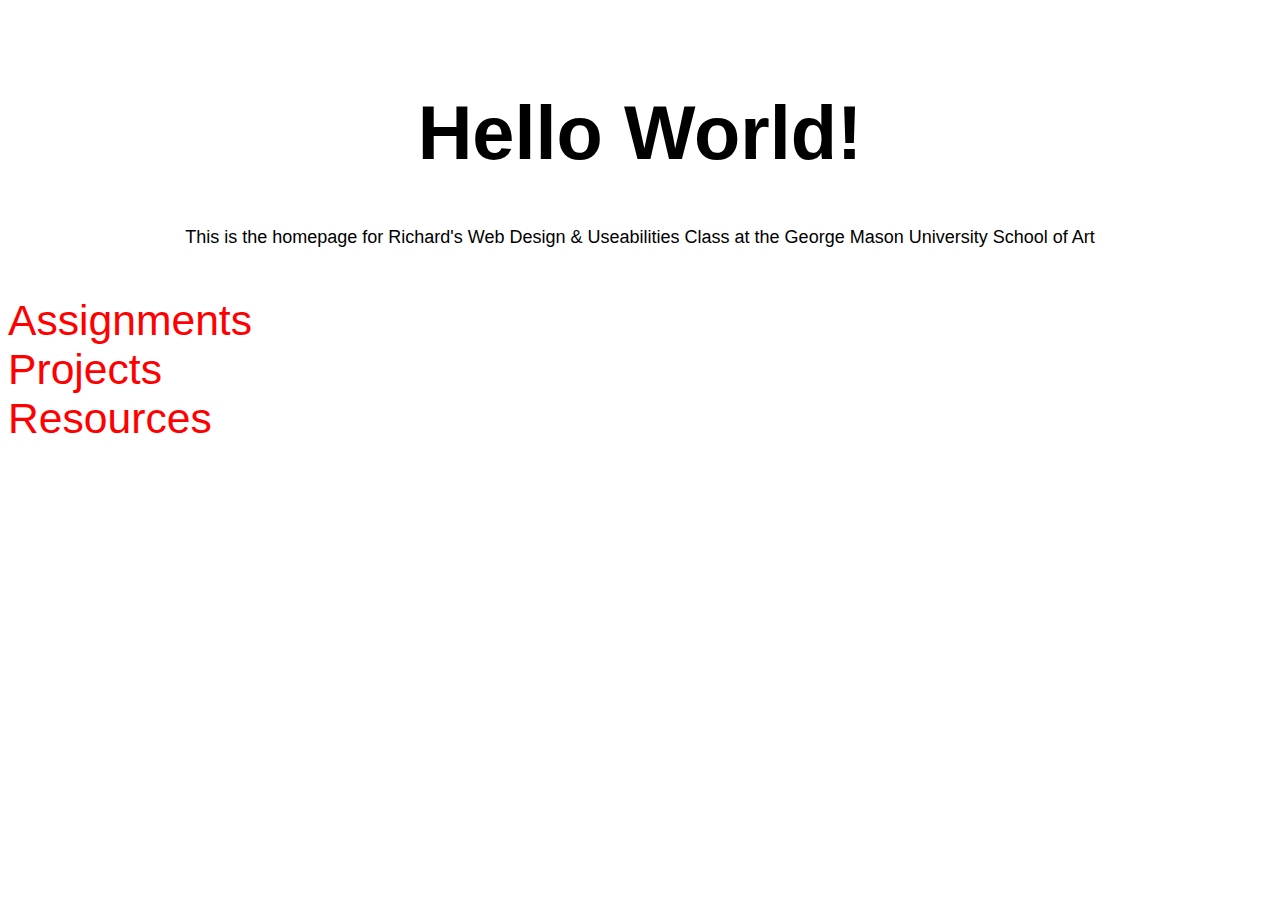
<file: index.html>
<!DOCTYPE html>
<html lang="en">
<head>
<title>Richard's Work - Main Page</title>
<meta charset="utf-8">
<meta name="description" content="AVT 420 Coursework">
<meta name="keywords" content="HTML, CSS, JavaScript, Richard, Cremin, George Mason University">
<meta name="author" content="Richard Cremin">
<meta name="viewport" content="width=device-width, initial-scale=1">
<link rel="stylesheet" href="css/main.css">
</head>
<body>

<div class="header">
  <h1>Hello World!</h1>
  <p>This is the homepage for Richard's Web Design & Useabilities Class at the George Mason University School of Art</p>
</div>

<div class="flex-container">
  <div><a href="assign/index.html">Assignments</a></div>
  <div><a href="project/index.html">Projects</a></div>
  <div><a href="#">Resources</a></div>
</div>

<div class="footer">
  <p></p>
</div>

</body>
</html>
</file>
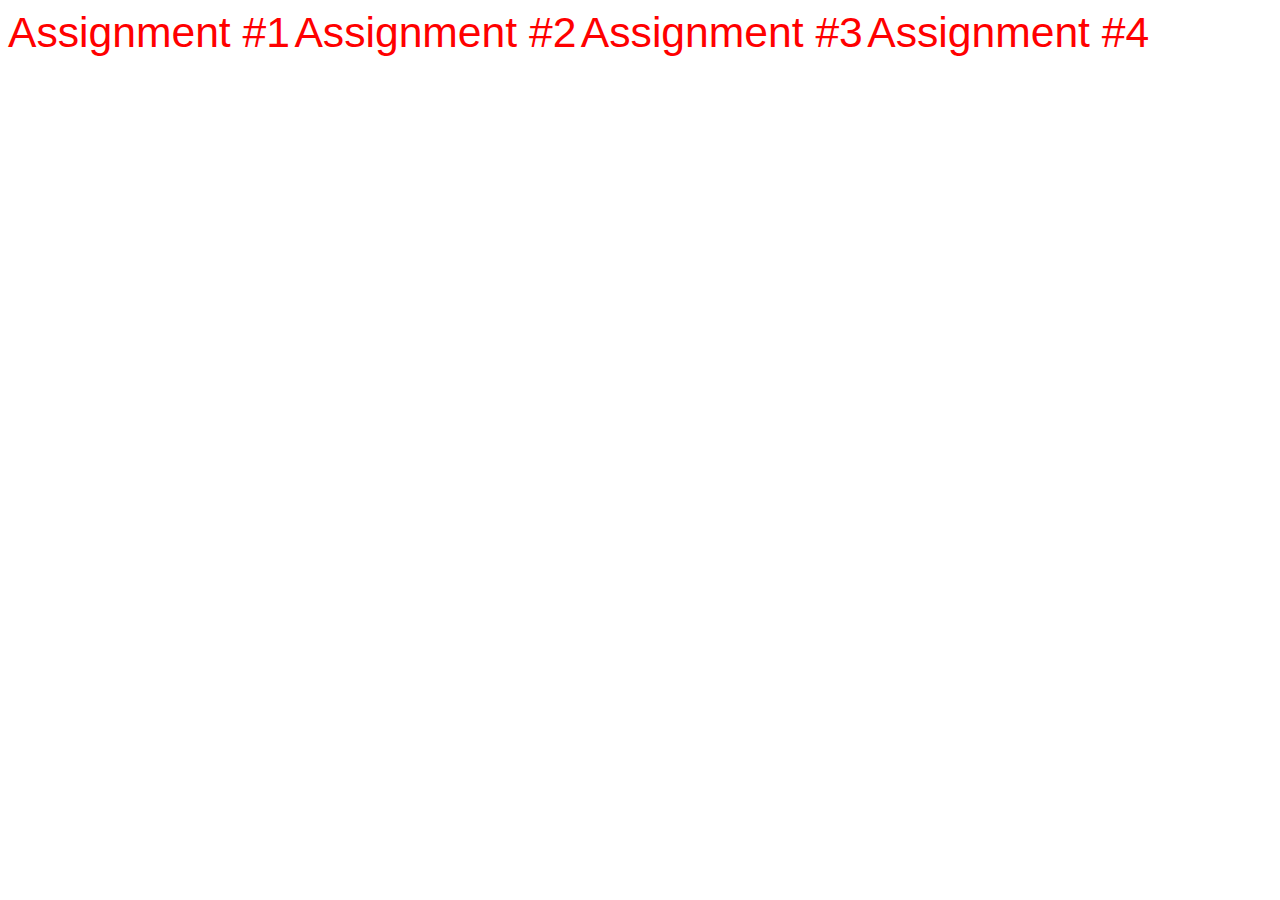
<file: assign/index.html>
<!DOCTYPE html>
<html lang="en" dir="ltr">
  <head>
    <meta charset="utf-8">
    <link rel="stylesheet" href="../css/main.css">
    <title>Assignments</title>
  </head>
  <body>
    <a href="assign1/index.html">Assignment #1</a>
    <a href="assign2/index.html">Assignment #2</a>
    <a href="assign3/index.html">Assignment #3</a>
    <a href="assign4/index.html">Assignment #4</a>
  </body>
</html>
</file>
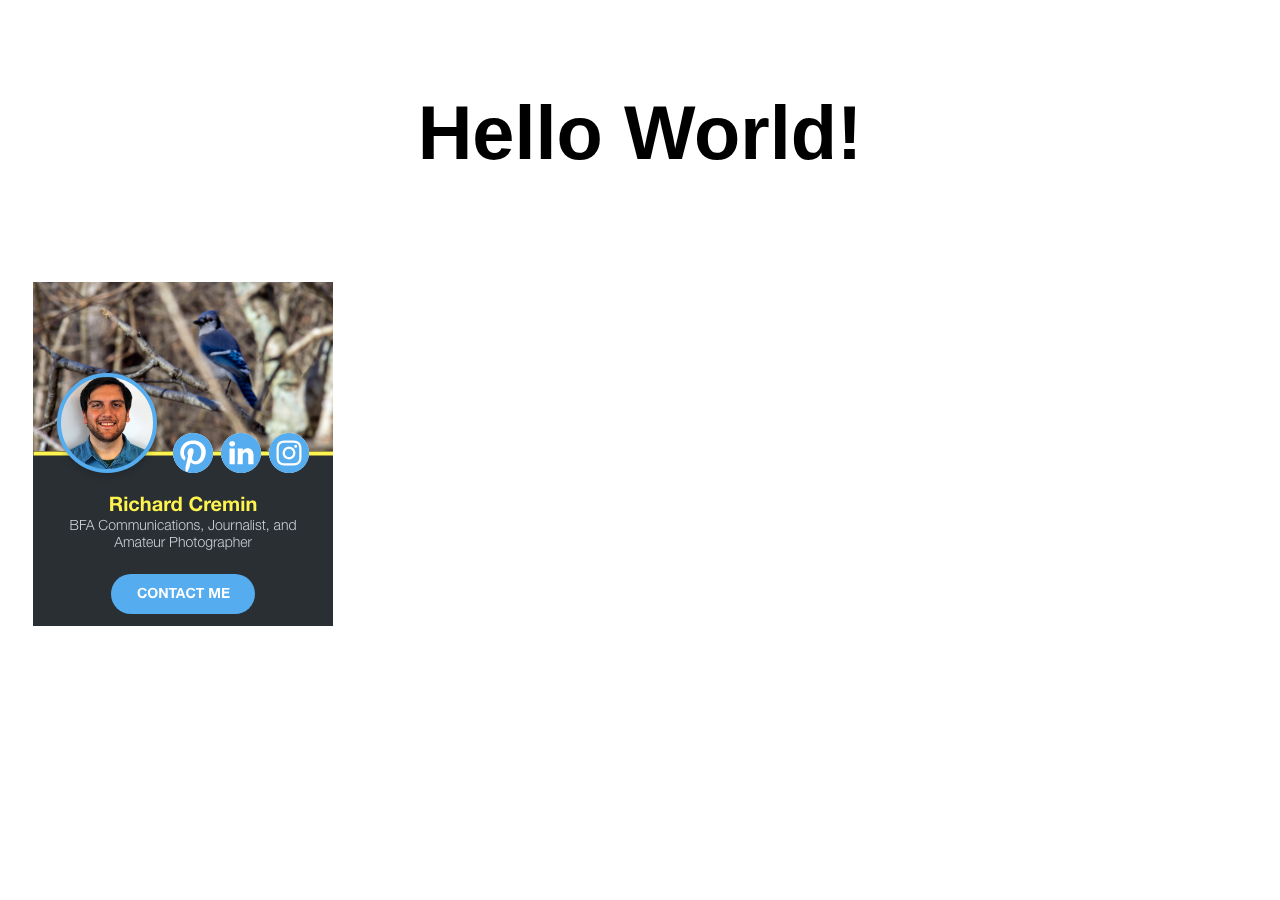
<file: helloWorld/index.html>
<!DOCTYPE html>
<html lang="en">
<head>
<title>Assignment 1</title>
<meta charset="utf-8">
<meta name="description" content="AVT 420 Coursework">
<meta name="keywords" content="HTML, CSS, JavaScript, Richard, Cremin, George Mason University">
<meta name="author" content="Richard Cremin">
<meta name="viewport" content="width=device-width, initial-scale=1">
<link rel="stylesheet" href="../css/main.css">
</head>
<body>

<div class="header">
  <h1>Hello World!</h1>
</div>

<div class="flex-container">
  <div style="background-color: white;"><img src="../img/richard_cremin_card@2x.jpg" alt="Assignment 1: Hello World!" style="padding: 25px;"></div>
</div>

<div class="footer">
  <p></p>
</div>

</body>
</html>
</file>
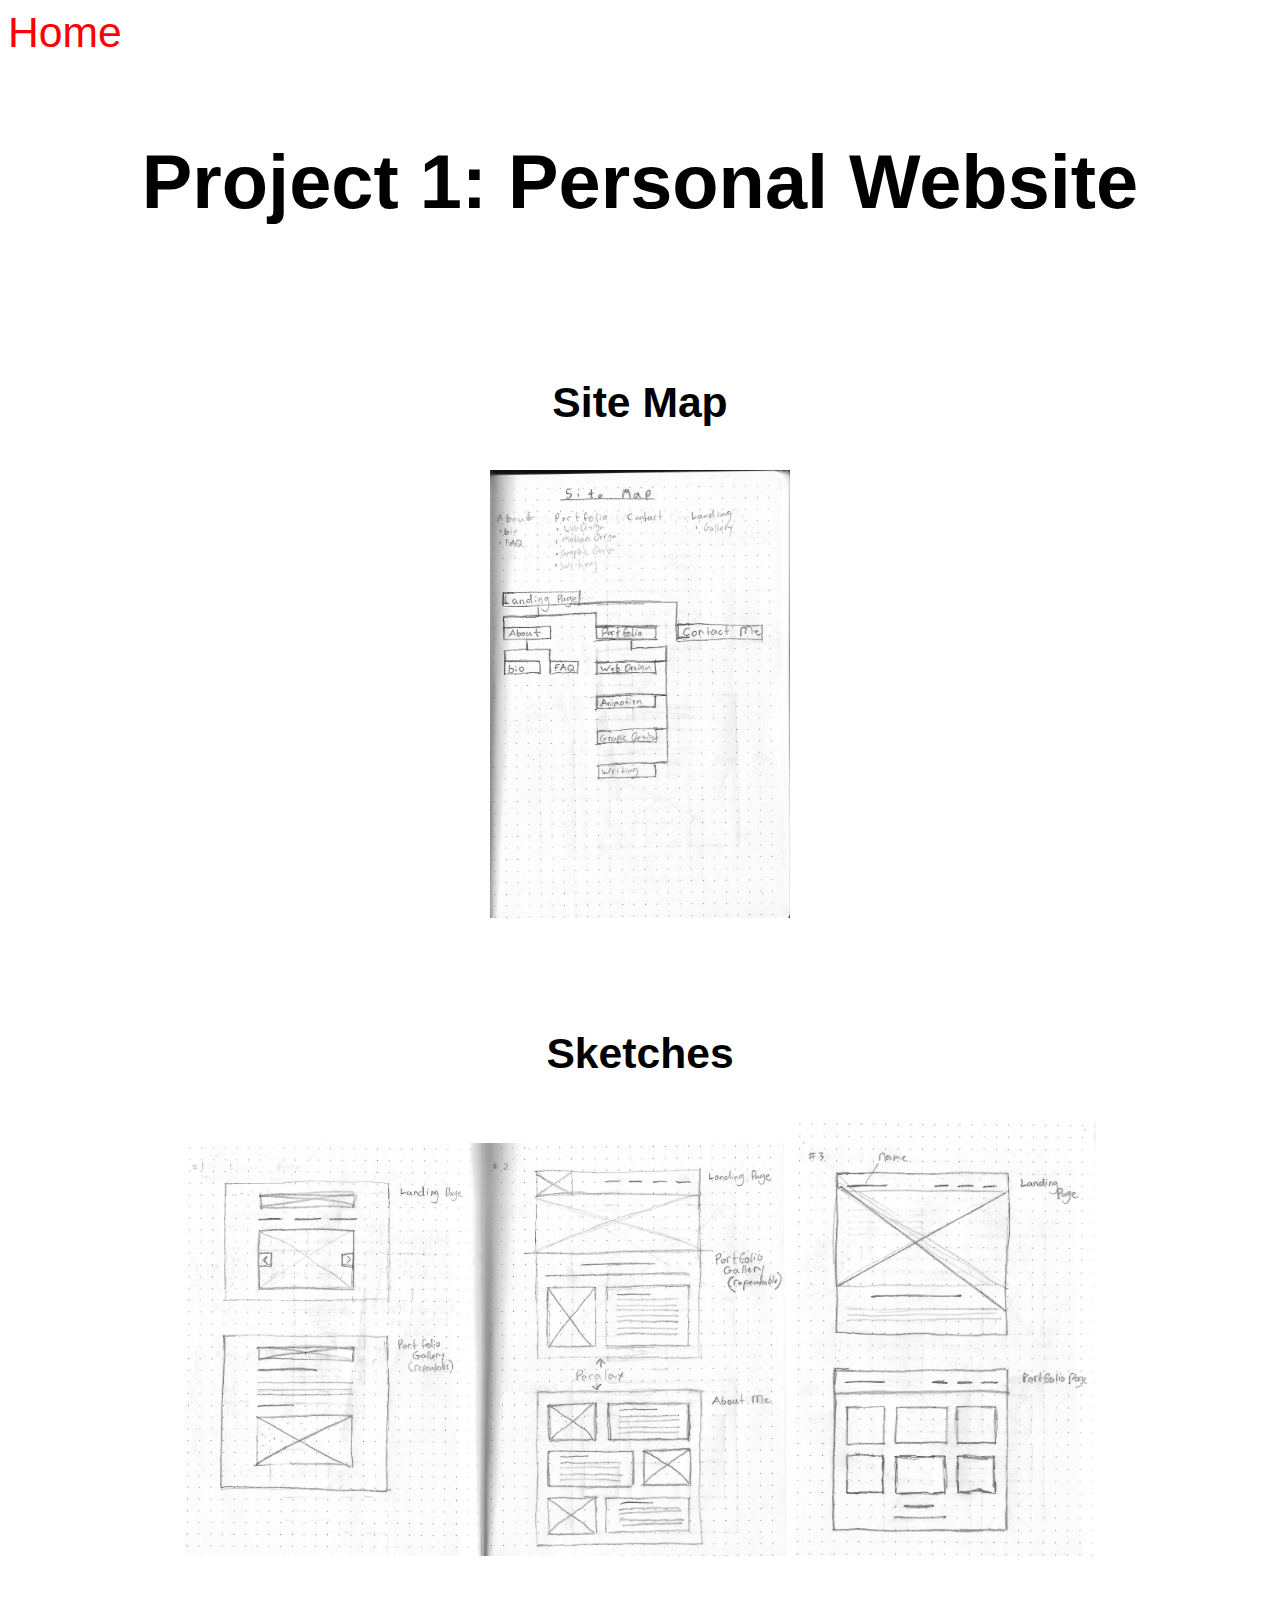
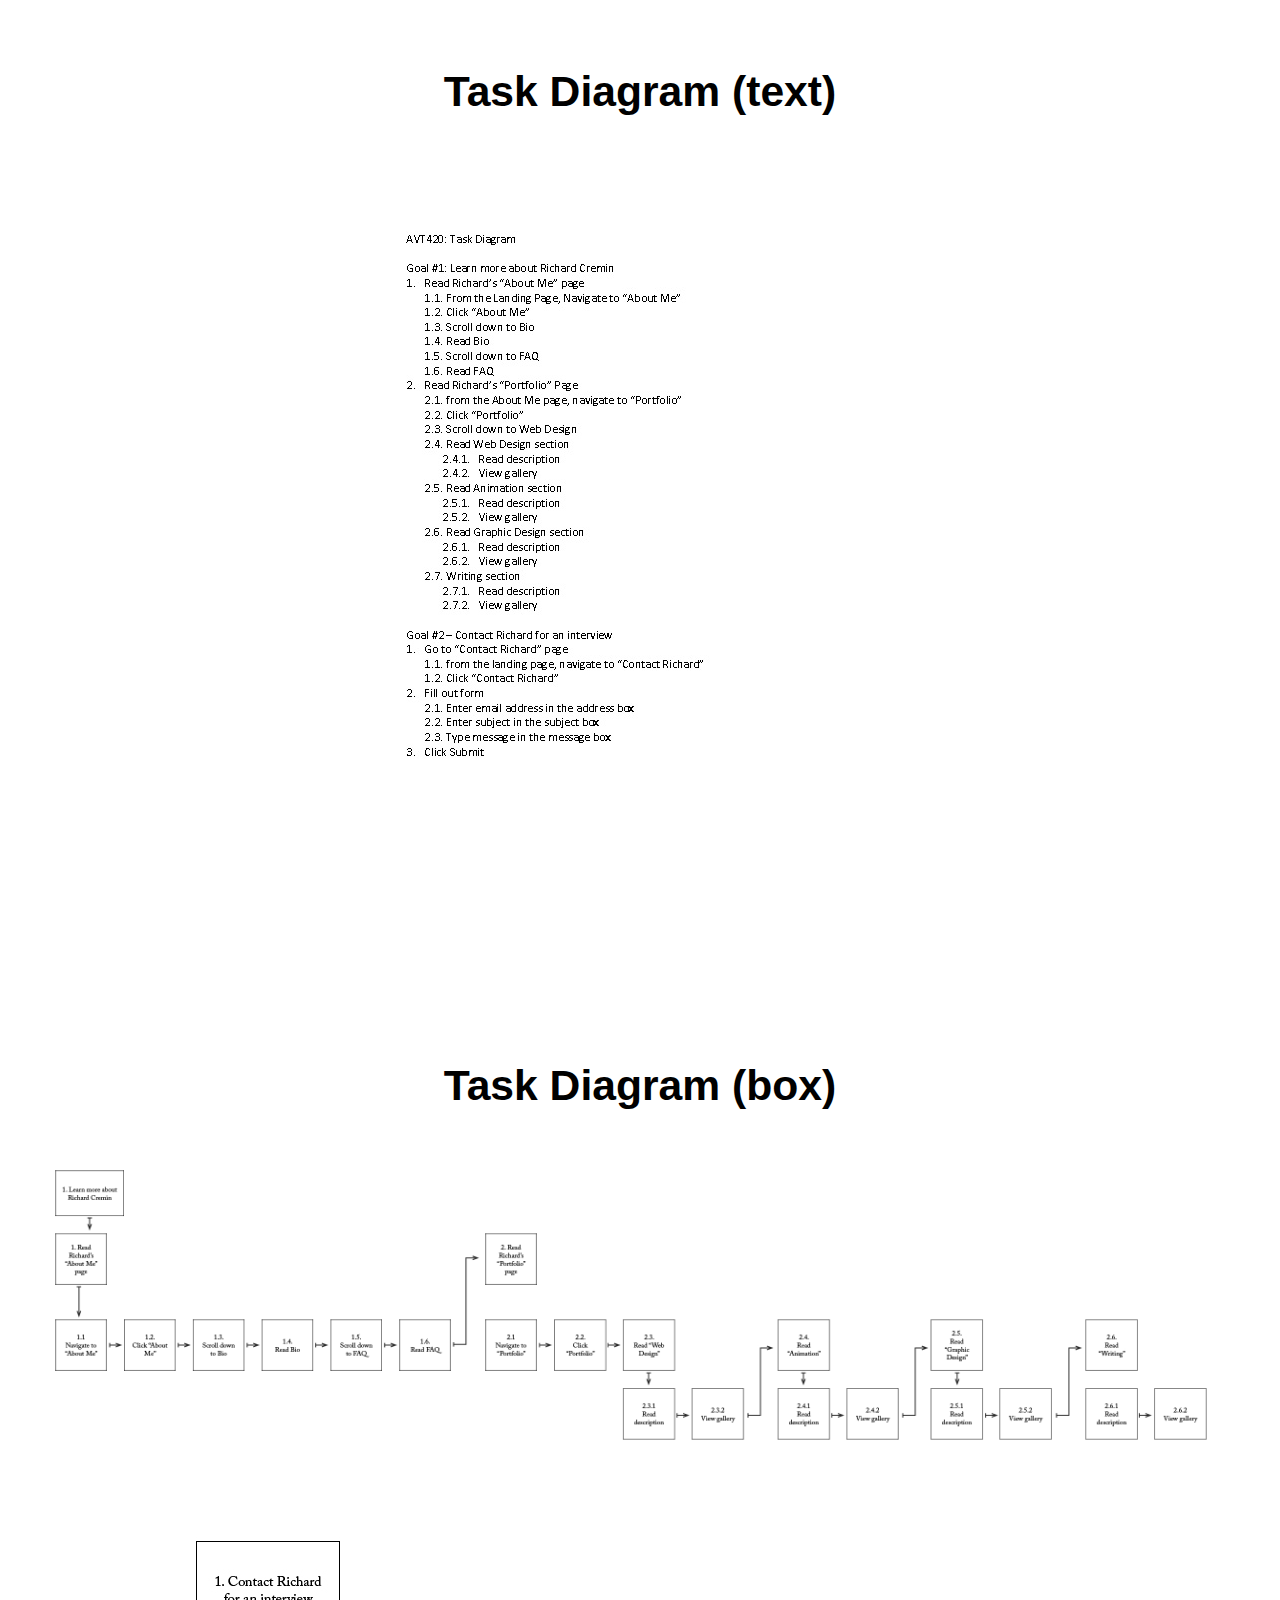
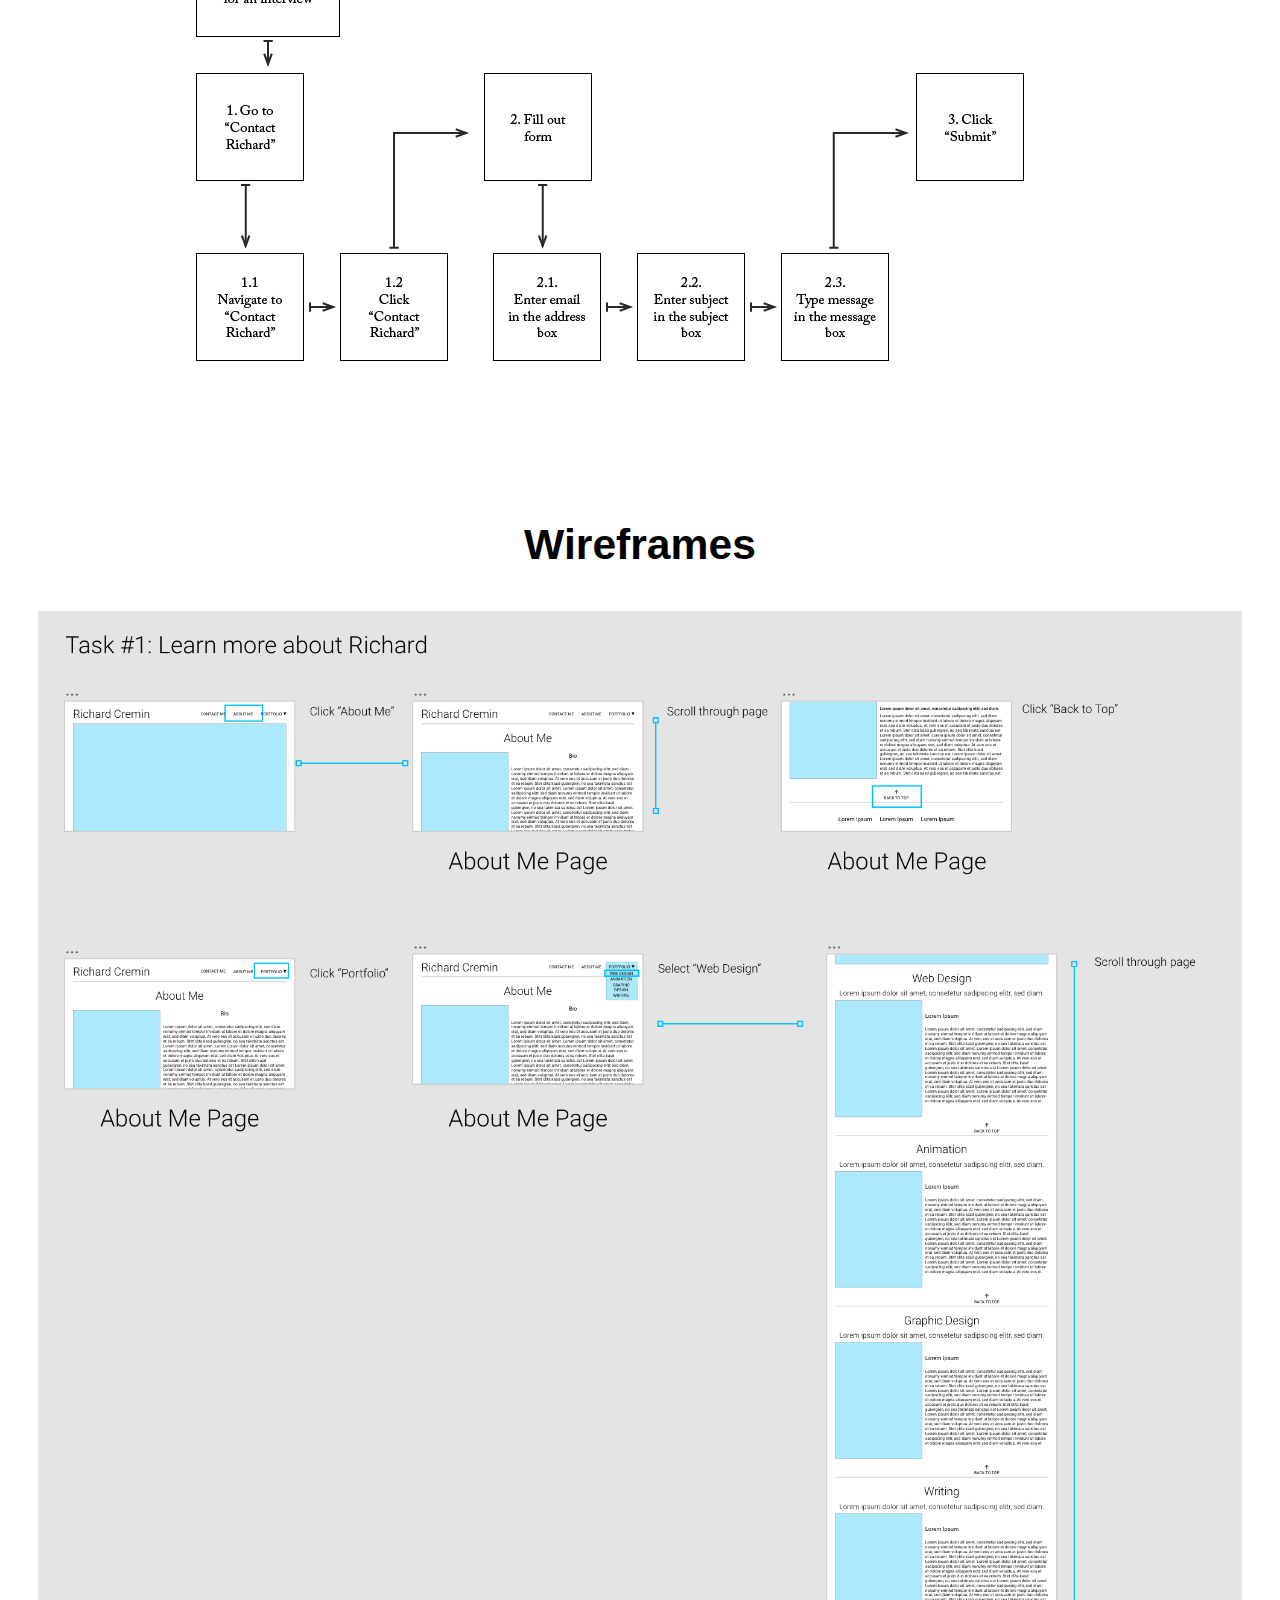
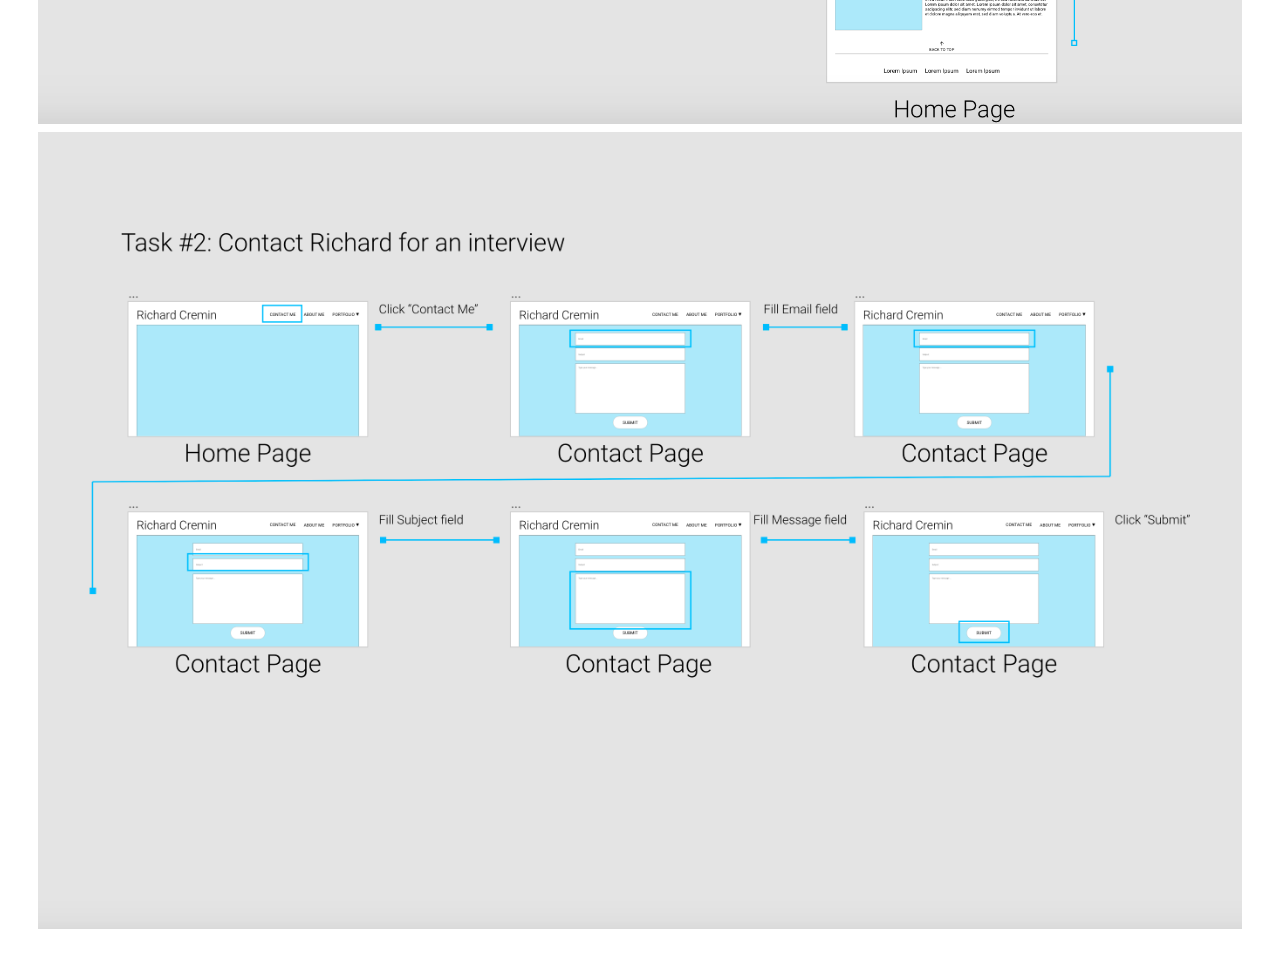
<file: project/index.html>
<!DOCTYPE html>
<html lang="en">
<head>
<title>Project 1</title>
<meta charset="utf-8">
<meta name="description" content="AVT 420 Coursework">
<meta name="keywords" content="HTML, CSS, JavaScript, Richard, Cremin, George Mason University">
<meta name="author" content="Richard Cremin">
<meta name="viewport" content="width=device-width, initial-scale=1">
<link rel="stylesheet" href="../css/main.css">
</head>
<body>
<a href="../index.html">Home</a>
<div class="header">
  <h1>Project 1: Personal Website</h1>
</div>

<div class="header">
  <h3>Site Map</h3>
  <img src="img/siteMap.jpg" alt="Site map sketch" style="max-width: 25%">
</div>

<div class="header">
  <h3>Sketches</h3>
  <img src="img/sketch1_2.jpg" alt="Concept sketches for personal website" style="max-width: 50%">
  <img src="img/sketch3.jpg" alt="Concept sketches for personal website" style="max-width: 25%">
</div>

<div class="header">
  <h3>Task Diagram (text)</h3>
  <img src="img/textDiagram.jpg" alt="text task diagram" style="max-width: 100%">
</div>

<div class="header">
  <h3>Task Diagram (box)</h3>
  <img src="img/boxDiagram1.jpg" alt="box task diagram" style="max-width: 100%">
  <img src="img/boxDiagram2.jpg" alt="box task diagram" style="max-width: 100%">
</div>

<div class="header">
  <h3>Wireframes</h3>
  <img src="img/task1wireframe.png" alt="wireframe for the first user task" style="max-width: 100%">
  <img src="img/task2wireframe.png" alt="wireframe for the second user task" style="max-width: 100%">
</div>

</body>
</html>
</file>
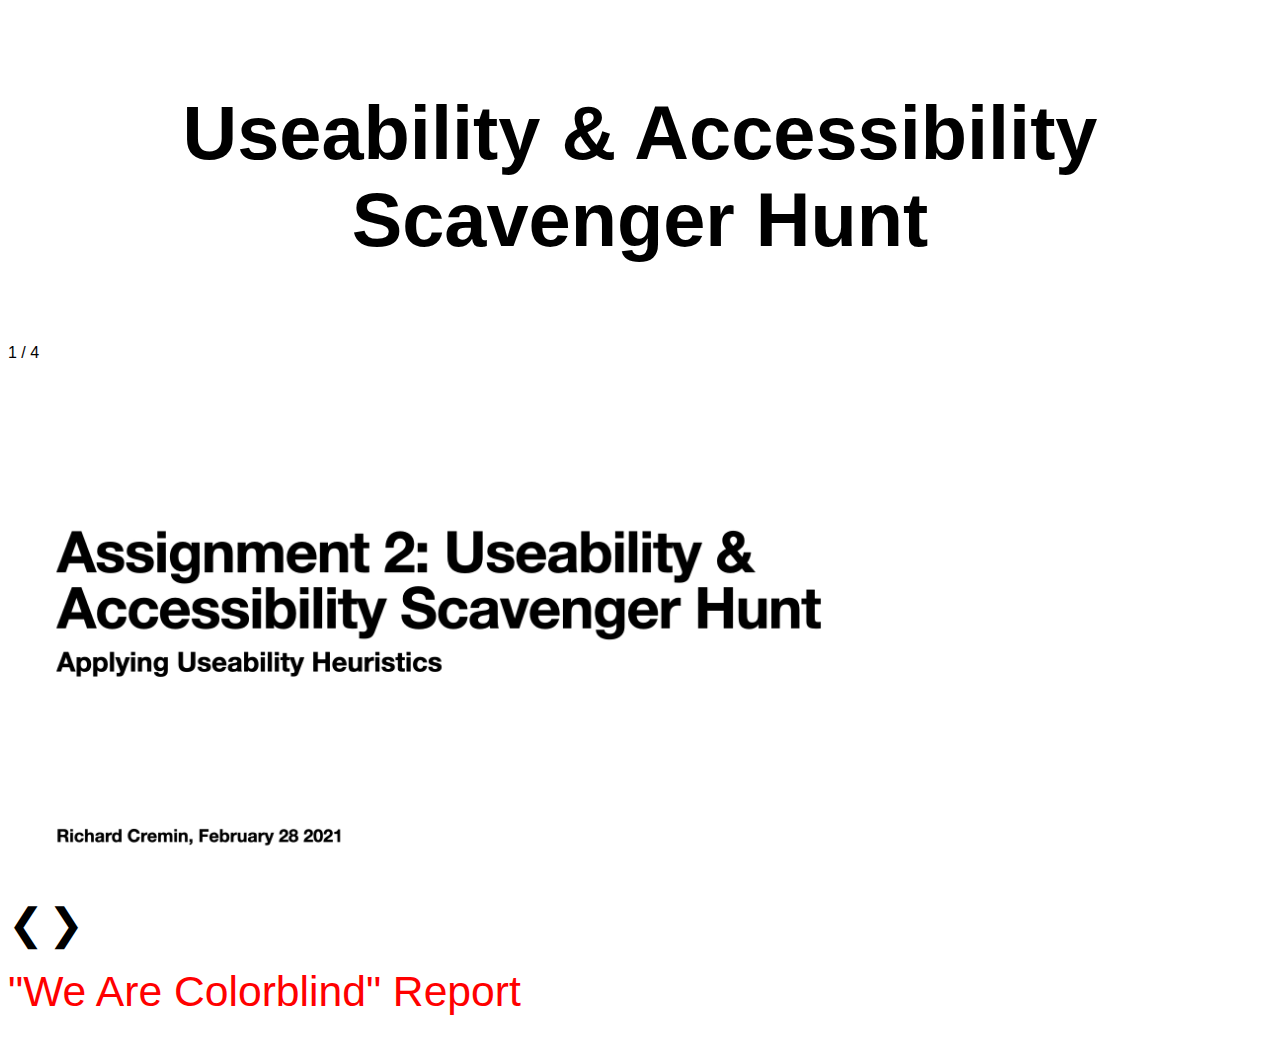
<file: scavangerHunt/index.html>
<!DOCTYPE html>
<html lang="en">
<head>
<title>Assignment 2</title>
<meta charset="utf-8">
<meta name="description" content="AVT 420 Coursework">
<meta name="keywords" content="HTML, CSS, JavaScript, Richard, Cremin, George Mason University">
<meta name="author" content="Richard Cremin">
<meta name="viewport" content="width=device-width, initial-scale=1">
<link rel="stylesheet" href="../css/main.css">
</head>
<body>

<div class="header">
  <h1>Useability & Accessibility Scavenger Hunt</h1>
</div>

<div class="slideshow-container">

<div class="mySlides fade">
  <div class="numbertext">1 / 4</div>
  <img src="img/scavengerHunt1.jpeg"style="width:75%">
</div>

<div class="mySlides fade">
  <div class="numbertext">2 / 4</div>
  <img src="img/scavengerHunt2.jpeg" style="width:75%">
</div>

<div class="mySlides fade">
  <div class="numbertext">3 / 4</div>
  <img src="img/scavengerHunt13.jpeg" style="width:75%">
</div>

<div class="mySlides fade">
  <div class="numbertext">4 / 4</div>
  <img src="img/scavengerHunt4.jpeg" style="width:75%">
</div>

<a class="prev" onclick="plusSlides(-1)">&#10094;</a>
<a class="next" onclick="plusSlides(1)">&#10095;</a>

</div>
<br>

<div style="text-align:center">
  <span class="dot" onclick="currentSlide(1)"></span>
  <span class="dot" onclick="currentSlide(2)"></span>
  <span class="dot" onclick="currentSlide(3)"></span>
</div>

<div>
  <a href="report/index.html">"We Are Colorblind" Report</a>
</div>

<div class="footer">
  <p></p>
</div>

<script>
var slideIndex = 1;
showSlides(slideIndex);

function plusSlides(n) {
  showSlides(slideIndex += n);
}

function currentSlide(n) {
  showSlides(slideIndex = n);
}

function showSlides(n) {
  var i;
  var slides = document.getElementsByClassName("mySlides");
  var dots = document.getElementsByClassName("dot");
  if (n > slides.length) {slideIndex = 1}
  if (n < 1) {slideIndex = slides.length}
  for (i = 0; i < slides.length; i++) {
      slides[i].style.display = "none";
  }
  for (i = 0; i < dots.length; i++) {
      dots[i].className = dots[i].className.replace(" active", "");
  }
  slides[slideIndex-1].style.display = "block";
  dots[slideIndex-1].className += " active";
}
</script>

</body>
</html>
</file>
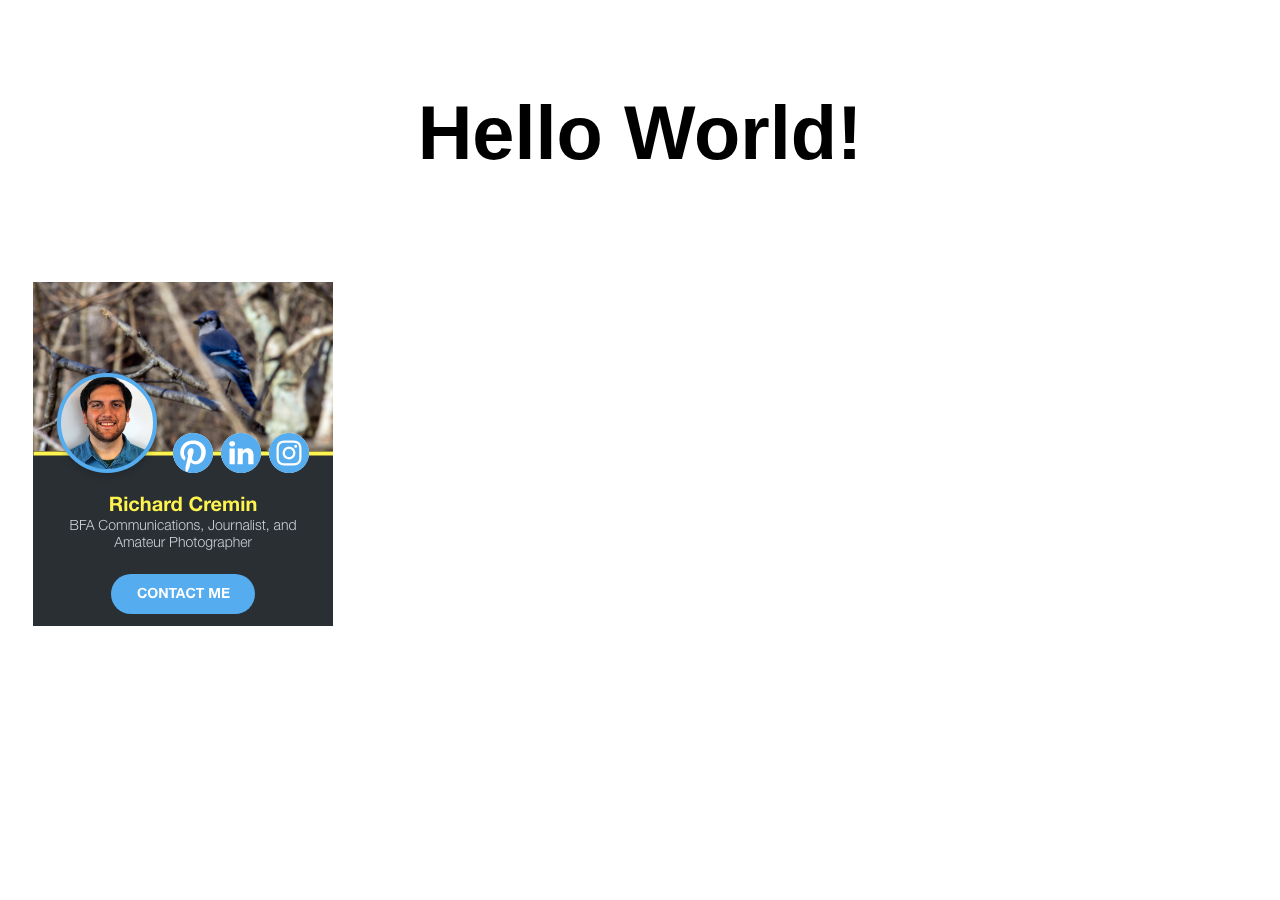
<file: assign/assign1/index.html>
<!DOCTYPE html>
<html lang="en">
<head>
<title>Assignment 1</title>
<meta charset="utf-8">
<meta name="description" content="AVT 420 Coursework">
<meta name="keywords" content="HTML, CSS, JavaScript, Richard, Cremin, George Mason University">
<meta name="author" content="Richard Cremin">
<meta name="viewport" content="width=device-width, initial-scale=1">
<link rel="stylesheet" href="../../css/main.css">
</head>
<body>

<div class="header">
  <h1>Hello World!</h1>
</div>

<div class="flex-container">
  <div style="background-color: white;"><img src="img/richard_cremin_card@2x.jpg" alt="Assignment 1: Hello World!" style="padding: 25px;"></div>
</div>

<div class="footer">
  <p></p>
</div>

</body>
</html>
</file>
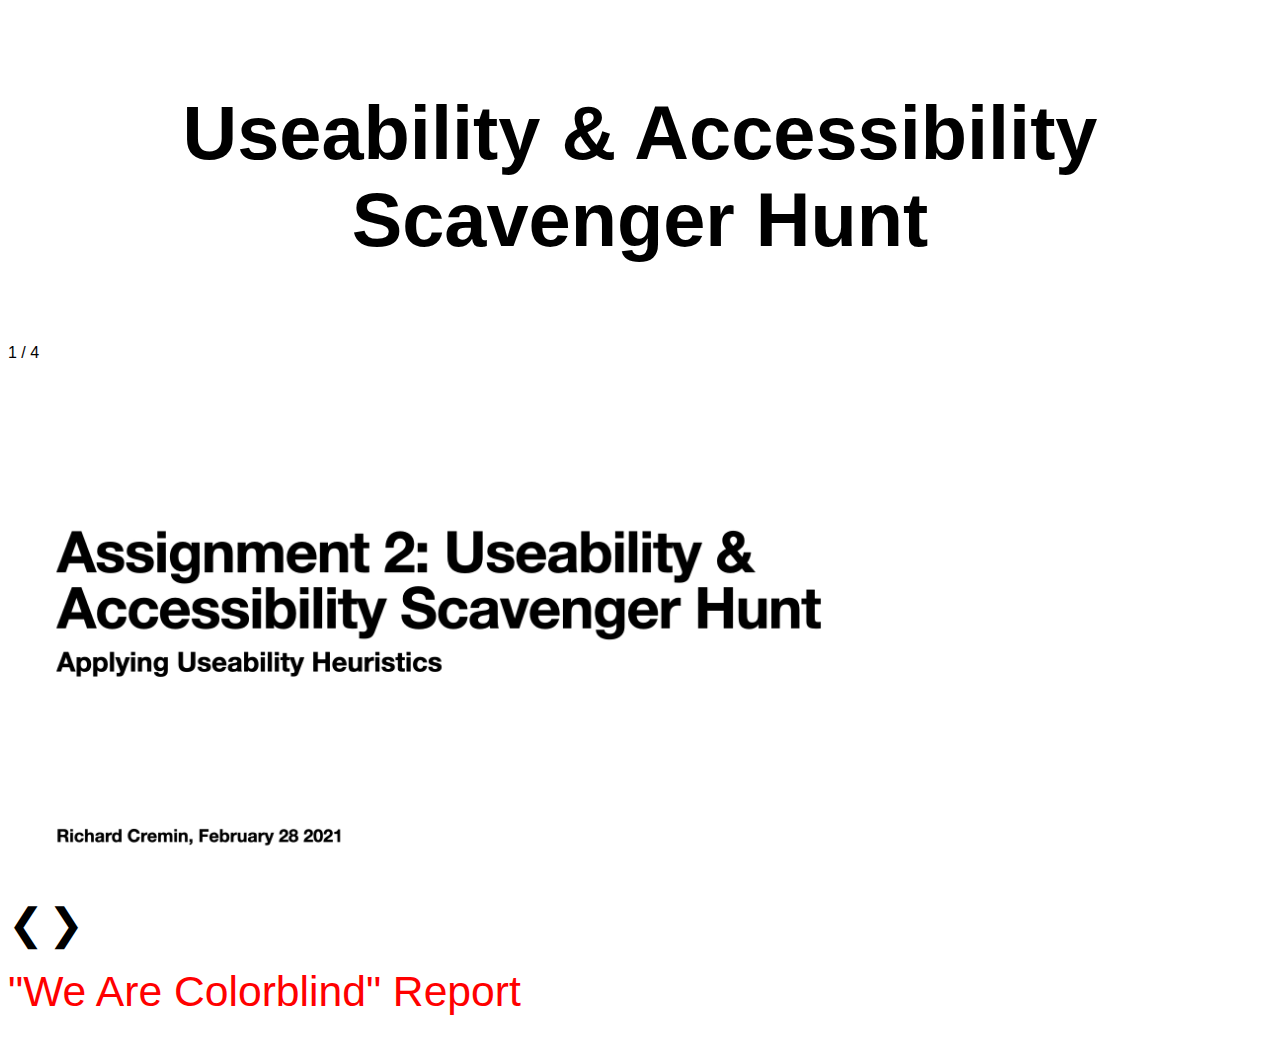
<file: assign/assign2/index.html>
<!DOCTYPE html>
<html lang="en">
<head>
<title>Assignment 2</title>
<meta charset="utf-8">
<meta name="description" content="AVT 420 Coursework">
<meta name="keywords" content="HTML, CSS, JavaScript, Richard, Cremin, George Mason University">
<meta name="author" content="Richard Cremin">
<meta name="viewport" content="width=device-width, initial-scale=1">
<link rel="stylesheet" href="../../css/main.css">
</head>
<body>

<div class="header">
  <h1>Useability & Accessibility Scavenger Hunt</h1>
</div>

<div class="slideshow-container">

<div class="mySlides fade">
  <div class="numbertext">1 / 4</div>
  <img src="img/scavengerHunt1.jpeg"style="width:75%">
</div>

<div class="mySlides fade">
  <div class="numbertext">2 / 4</div>
  <img src="img/scavengerHunt2.jpeg" style="width:75%">
</div>

<div class="mySlides fade">
  <div class="numbertext">3 / 4</div>
  <img src="img/scavengerHunt13.jpeg" style="width:75%">
</div>

<div class="mySlides fade">
  <div class="numbertext">4 / 4</div>
  <img src="img/scavengerHunt4.jpeg" style="width:75%">
</div>

<a class="prev" onclick="plusSlides(-1)">&#10094;</a>
<a class="next" onclick="plusSlides(1)">&#10095;</a>

</div>
<br>

<div style="text-align:center">
  <span class="dot" onclick="currentSlide(1)"></span>
  <span class="dot" onclick="currentSlide(2)"></span>
  <span class="dot" onclick="currentSlide(3)"></span>
</div>

<div>
  <a href="report/index.html">"We Are Colorblind" Report</a>
</div>

<div class="footer">
  <p></p>
</div>

<script>
var slideIndex = 1;
showSlides(slideIndex);

function plusSlides(n) {
  showSlides(slideIndex += n);
}

function currentSlide(n) {
  showSlides(slideIndex = n);
}

function showSlides(n) {
  var i;
  var slides = document.getElementsByClassName("mySlides");
  var dots = document.getElementsByClassName("dot");
  if (n > slides.length) {slideIndex = 1}
  if (n < 1) {slideIndex = slides.length}
  for (i = 0; i < slides.length; i++) {
      slides[i].style.display = "none";
  }
  for (i = 0; i < dots.length; i++) {
      dots[i].className = dots[i].className.replace(" active", "");
  }
  slides[slideIndex-1].style.display = "block";
  dots[slideIndex-1].className += " active";
}
</script>

</body>
</html>
</file>
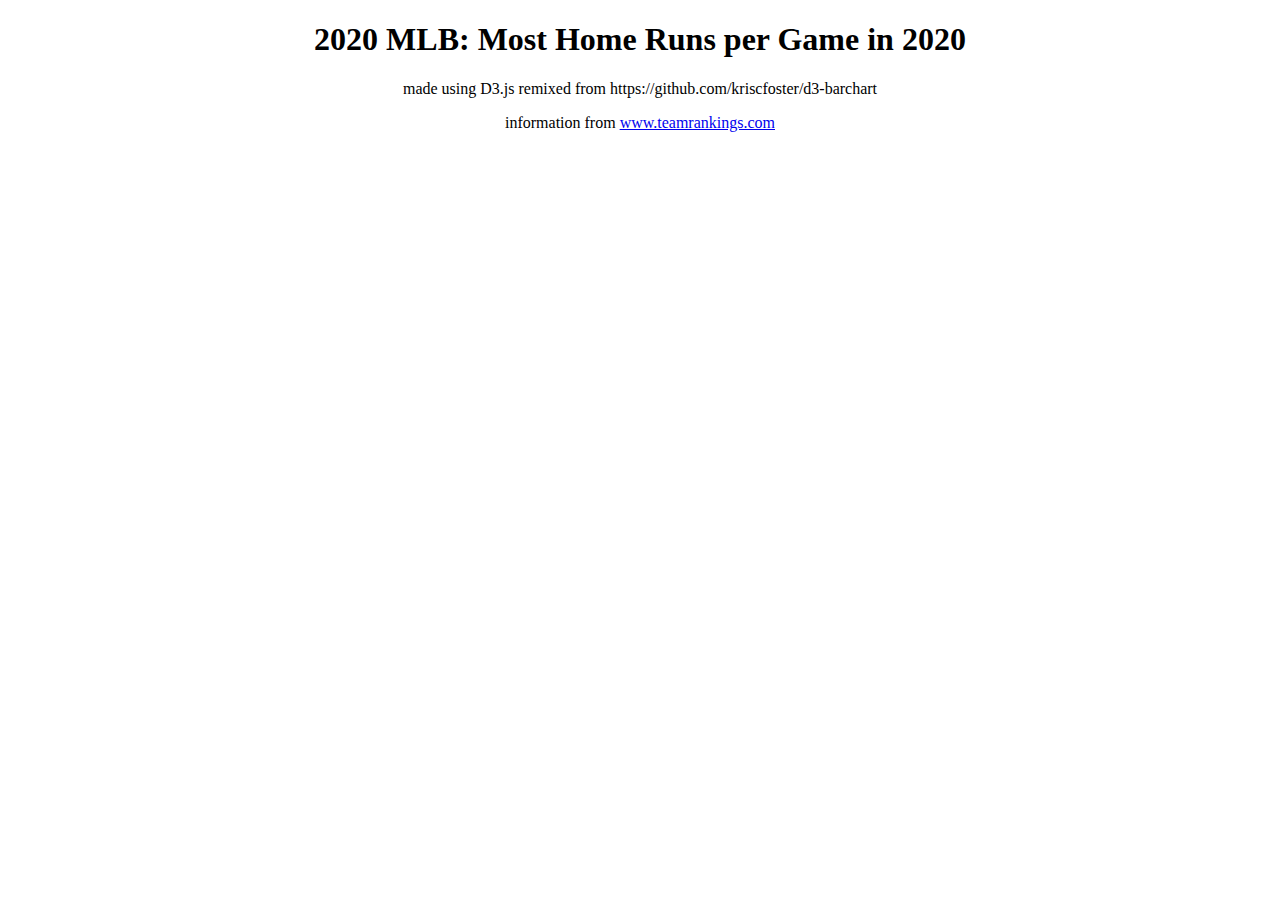
<file: assign/assign3/index.html>
<!DOCTYPE html>
<html lang="en" dir="ltr">
<head>
  <meta charset="utf-8">
  <title>Assignment 3</title>
  <script src="https://d3js.org/d3.v6.min.js"></script>
</head>
<body>
    <div style="text-align: center;">
      <h1> 2020 MLB: Most Home Runs per Game in 2020</h1>
      <div id="d3-container"/>
      <p>made using D3.js remixed from <a>https://github.com/kriscfoster/d3-barchart</a></p>
      <p>information from <a href="https://www.teamrankings.com/mlb/stat/home-runs-per-game">www.teamrankings.com</a></p>
    </div>
    <script src="script.js"></script>
</body>
</html>
</file>
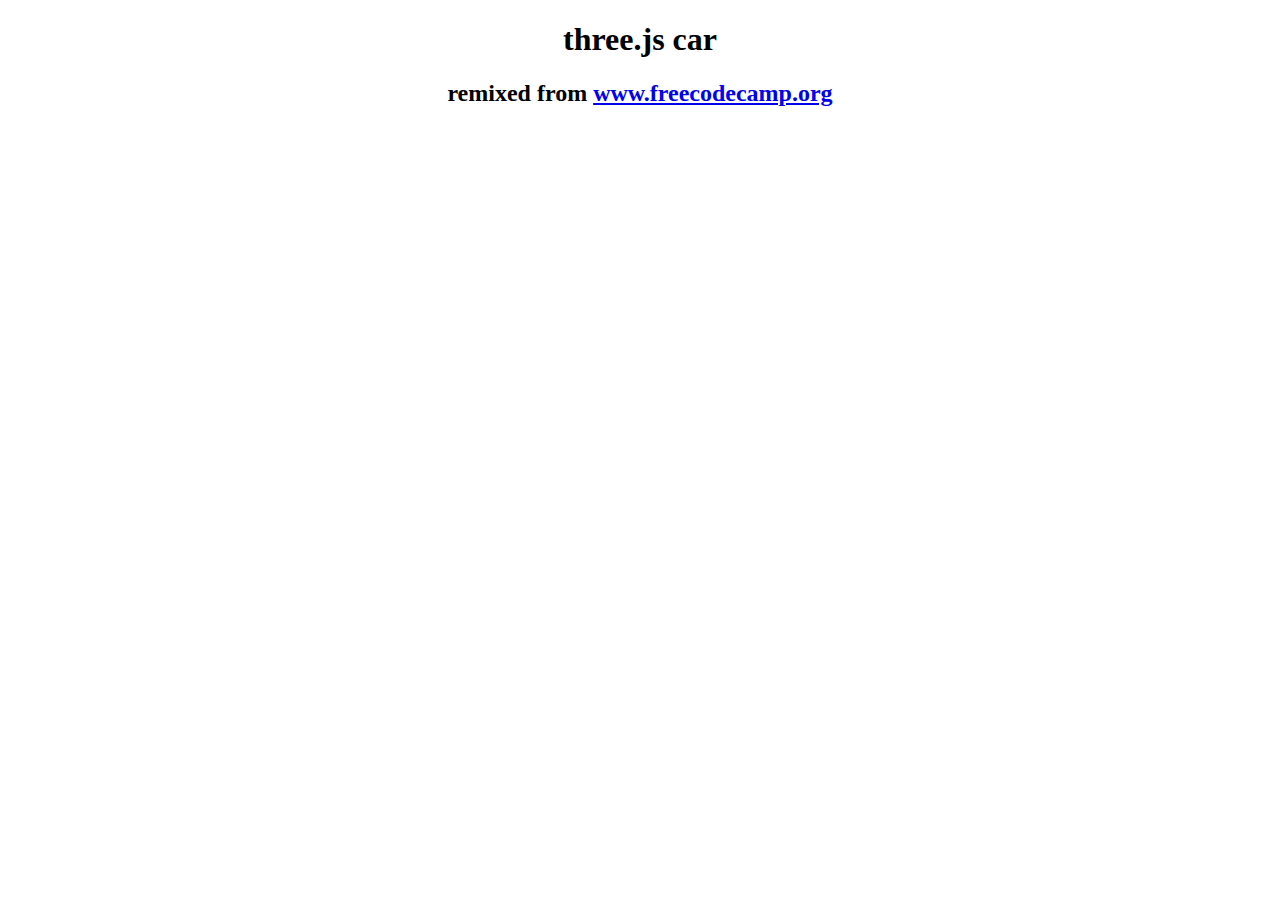
<file: assign/assign4/index.html>
<!DOCTYPE html>
<html>
	<head>
		<meta charset="utf-8">
    <script src="https://threejs.org/build/three.min.js"></script>
		<title>Assignment 4</title>
		<style>
			body { margin: 0; }
		</style>
	</head>
	<body>
    <div style='text-align: center;'>
      <h1>three.js car</h1>
      <h2>remixed from <a href="https://www.freecodecamp.org/news/three-js-tutorial/">www.freecodecamp.org</a></h2>
    </div>
		<script type="text/javascript" src="js/three.js"></script>
	</body>
</html>
</file>
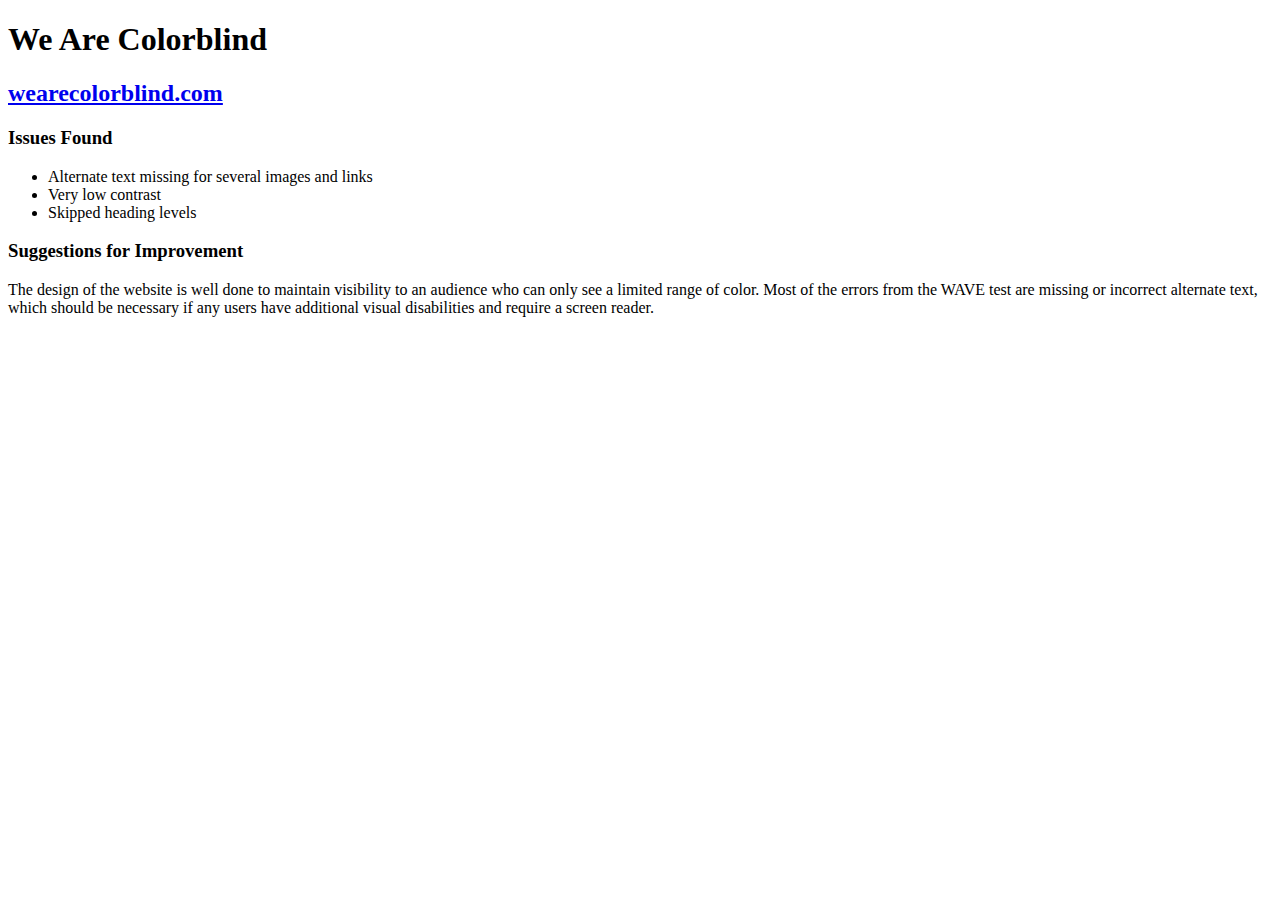
<file: scavangerHunt/report/index.html>
<!DOCTYPE html>
<html lang="en" dir="ltr">
  <head>
    <meta charset="utf-8">
    <title>We Are ColorBlind Report</title>
  </head>
  <body>
    <h1>We Are Colorblind</h1>
    <a href="https://wearecolorblind.com/"><h2>wearecolorblind.com</h2></a>
    <h3>Issues Found</h3>
    <ul>
      <li>Alternate text missing for several images and links</li>
      <li>Very low contrast</li>
      <li>Skipped heading levels</li>
    </ul>
    <h3>Suggestions for Improvement</h3>
    <p>The design of the website is well done to maintain visibility to an audience who can only see a limited range of color. Most of the errors from the WAVE test are missing or incorrect alternate text, which should be necessary if any users have additional visual disabilities and require a screen reader.</p>
  </body>
</html>
</file>
<file: css/main.css>
<style>
* {
  box-sizing: border-box;
}

body {
  font-family: Arial, Helvetica, sans-serif;
  background-color: white;
  color: black;
}

h1 {
  font-size: 75.76px;
}

h2 {
  font-size: 56.83px;
}

h3 {
  font-size: 42.63px;
}

p {
  font-size: 18px;
}

a {
  font-size: 42.63px;
}

a:link {
 color: red;
 text-decoration: none;
}

a:visited {
  color: red;
  text-decoration: underline;
}

a:hover {
 color: gold;
 text-decoration: underline;
}

a:active {
 color: gold;
 text-decoration: none;
}

.header {
  background-color: white;
  padding: 30px;
  text-align: center;
  font-size: 35px;
}

.footer {
  background-color: white;
  padding: 10px;
  text-align: center;
}

.flex-container {
  justify-content: center;
  align-items: center;
}

</style>
</file>
